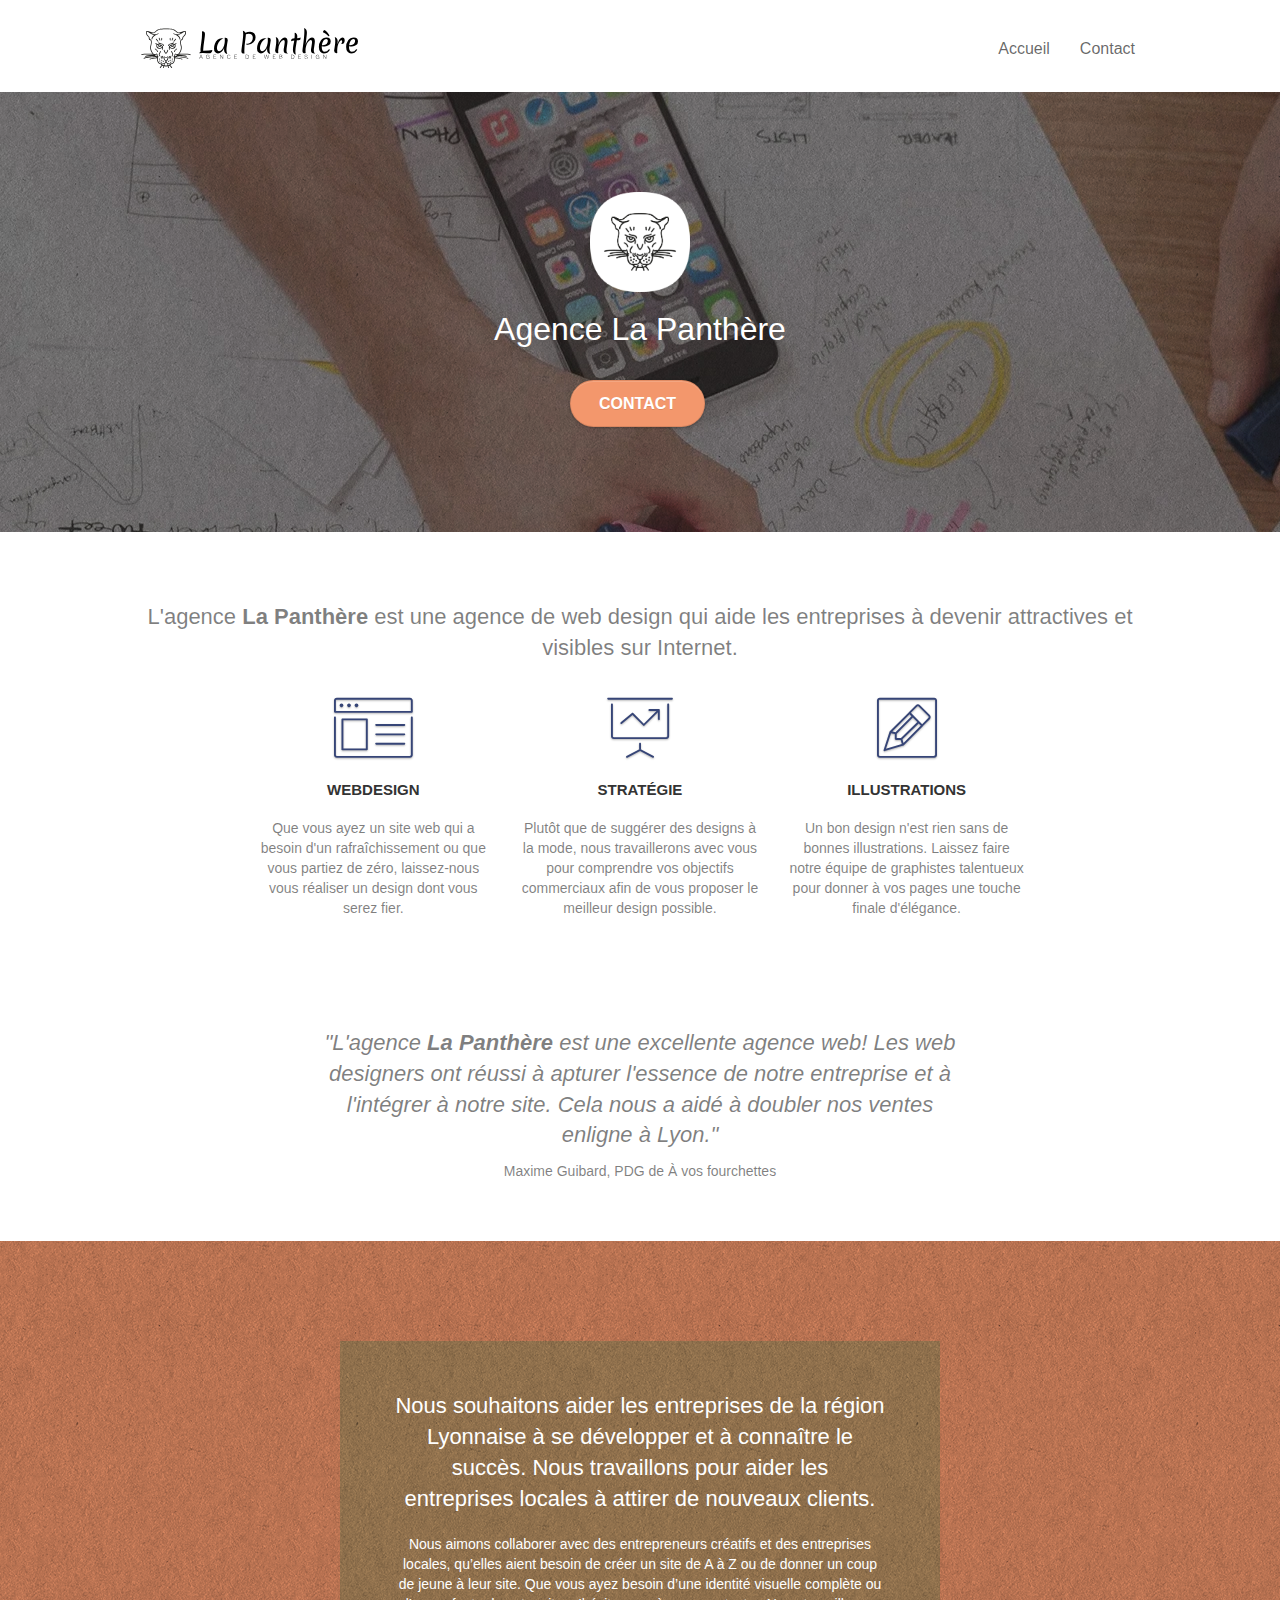
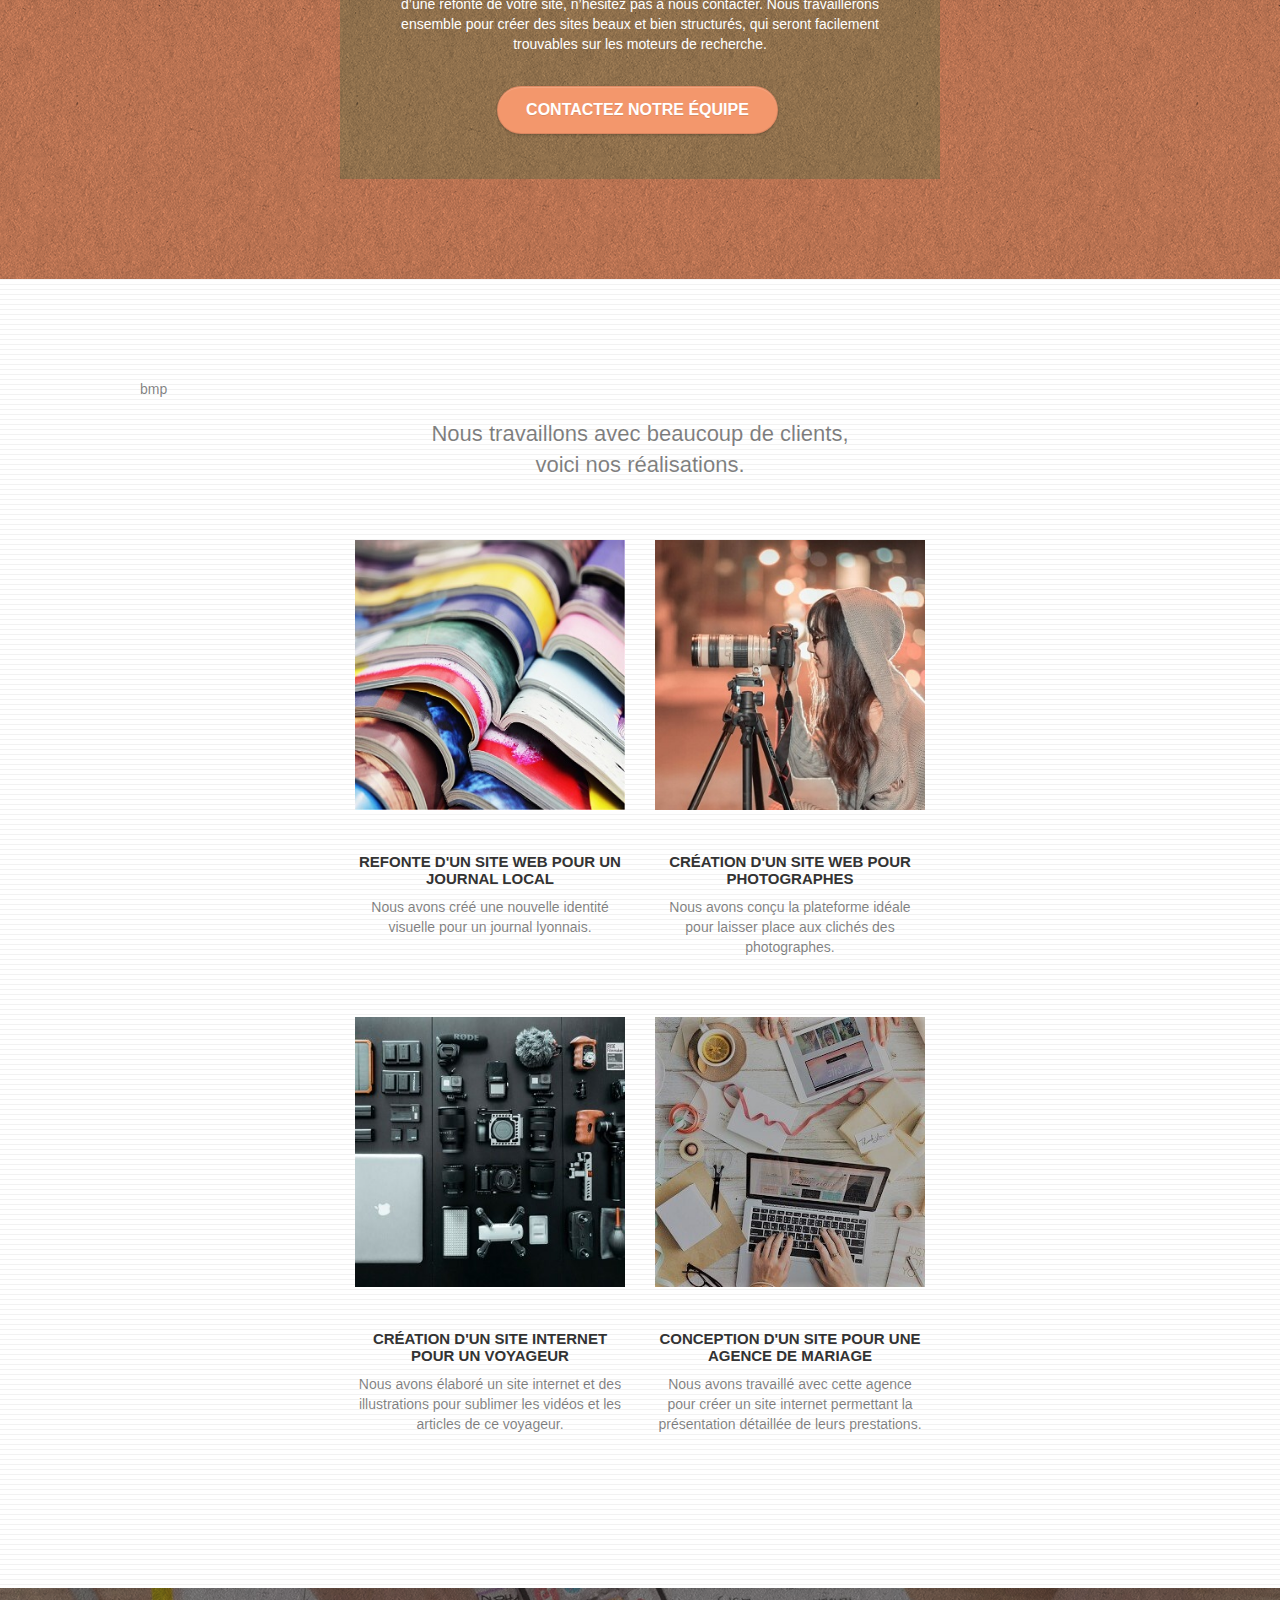
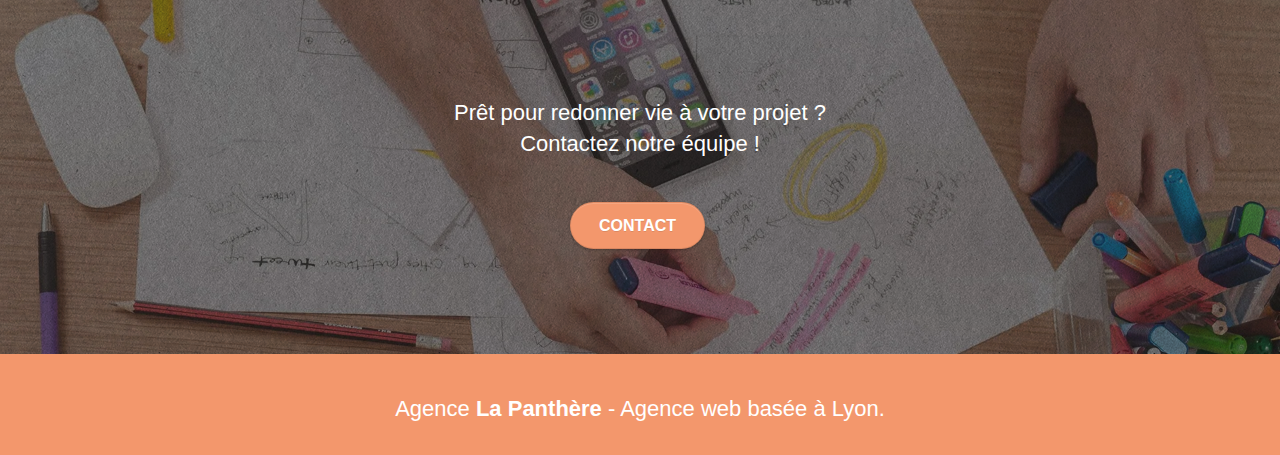
<file: index.html>
<!DOCTYPE html>
<html lang="fr">

<head>
  <meta charset="utf-8" />
  <meta name="viewport" content="width=device-width, initial-scale=1.0, viewport-fit=cover" />
  <title>La Panthère</title>
  <meta name="description"
    content="Agence Webdesign à Lyon. L'agence La Panthère aide les entreprises à développer leur visibilité sur internet." />

  <link rel="shortcut icon" type="image/jpg" href="favicon.jpg" />

</head>

<body>
  <!-- Principal conteneur -->
  <div class="page-container">
    <header>
      <!-- bloc-0-navigation -->
      <div id="bloc-0" class="bloc bgc-white l-bloc">
        <div class="container bloc-sm">
          <div class="navbar row">
            <div class="navbar-header">
              <a class="navbar-brand" href="index.html">
                <img src="img/agence-la-panthere-monochrome.svg" alt="Agence La Panthère" height="40" />
              </a>

              <button id="nav-toggle" type="button" class="ui-navbar-toggle navbar-toggle" data-toggle="collapse"
                data-target=".navbar-1">
                <span class="sr-only">Toggle navigation</span><span class="icon-bar"></span><span
                  class="icon-bar"></span><span class="icon-bar"></span>
              </button>
            </div>
            <div class="collapse navbar-collapse navbar-1 special-dropdown-nav">
              <ul class="site-navigation nav navbar-nav">
                <li><a class="active" href="index.html">Accueil</a></li>

                <li><a href="contact.html">Contact</a></li>
              </ul>
            </div>
          </div>
        </div>
      </div>
      <!-- bloc-0-navigation END -->

      <!-- bloc-1-presentation -->
      <div id="bloc-1-hero"
        class="bloc bgc-dark-slate-blue bg-banner d-bloc bg-t-edge bloc-bg-texture texture-paper b-parallax">
        <div class="container bloc-lg">
          <div class="row tight-width-whitespace">
            <div class="col-sm-12">
              <img src="img/logo.png" class="center-block image-resize-mode" width="100"
                alt="Agence La Panthère - Webdesign à Lyon" />

              <h1 class="text-center hero-bloc-text tc-white">
                Agence La Panthère
              </h1>
              <div class="text-center">
                <a href="contact.html" class="btn btn-lg btn-clean btn-rd cta-hero btn-atomic-tangerine"
                  id="cta-hero">Contact</a>
              </div>
            </div>
          </div>
        </div>
      </div>
      <!-- bloc-1-presentation END -->
    </header>

    <!-- Main -->
    <main>
      <!-- bloc-2-services -->
      <article id="bloc-2-services" class="bloc bgc-white l-bloc">
        <div class="container bloc-md">
          <div class="row">
            <div class="col-sm-12 text-center">
              <h2>
                L'agence <strong>La Panthère</strong> est une agence de web design qui aide les entreprises à devenir
                attractives et visibles sur Internet.
              </h2>
            </div>
          </div>
          <div class="row voffset-lg med-width-whitespace">
            <div class="col-sm-4">
              <div class="text-center">
                <span class="et-icon-browser sm-shadow icon-dark-slate-blue icons icon-lg"></span>
              </div>
              <h3 class="mg-md text-center">Webdesign</h3>
              <p class="text-center">
                Que vous ayez un site web qui a besoin d'un rafraîchissement
                ou que vous partiez de zéro, laissez-nous vous réaliser un
                design dont vous serez fier.
              </p>
            </div>
            <div class="col-sm-4">
              <div class="text-center">
                <span class="et-icon-presentation sm-shadow icon-dark-slate-blue icons icon-lg"></span>
              </div>
              <h3 class="mg-md text-center">Stratégie</h3>
              <p class="text-center">
                Plutôt que de suggérer des designs à la mode, nous
                travaillerons avec vous pour comprendre vos objectifs
                commerciaux afin de vous proposer le meilleur design
                possible.<br />
              </p>
            </div>
            <div class="col-sm-4">
              <div class="text-center">
                <span class="et-icon-edit sm-shadow icon-dark-slate-blue icons icon-lg"></span>
              </div>
              <h3 class="mg-md text-center">
                Illustrations
              </h3>
              <p class="text-center">
                Un bon design n'est rien sans de bonnes illustrations. Laissez
                faire notre équipe de graphistes talentueux pour donner à vos
                pages une touche finale d'élégance.
              </p>
            </div>
          </div>
          <div class="row voffset-lg voffset">
            <div class="col-xs-12 col-md-8 col-md-offset-2 text-center">
              <h2>
                <em>"L'agence <strong>La Panthère</strong> est une excellente agence web! Les web designers ont réussi à
                  apturer
                  l'essence de notre entreprise et à l'intégrer à notre site. Cela nous a aidé à doubler nos ventes
                  enligne à Lyon."</em>
              </h2>
              <p>Maxime Guibard, PDG de À vos fourchettes</p>
            </div>
          </div>
        </div>
      </article>
      <!-- bloc-2-services END -->

      <!-- bloc-3-what-i-do -->
      <section
        class="bloc tc-white bgc-atomic-tangerine bg-presentation d-bloc bloc-bg-texture texture-paper b-parallax"
        id="bloc-3-what-i-do">
        <div class="container bloc-lg">
          <div class="row tight-width-whitespace black-background">
            <div class="col-sm-12 text-center">
              <h2 class="mg-md tc-white">
                Nous souhaitons aider les entreprises de la région Lyonnaise à
                se développer et à connaître le succès. Nous travaillons pour
                aider les entreprises locales à attirer de nouveaux clients.
              </h2>
              <p class="white">
                Nous aimons collaborer avec des entrepreneurs créatifs et des
                entreprises locales, qu’elles aient besoin de créer un site de
                A à Z ou de donner un coup de jeune à leur site. Que vous ayez
                besoin d’une identité visuelle complète ou d’une refonte de
                votre site, n’hésitez pas à nous contacter. Nous travaillerons
                ensemble pour créer des sites beaux et bien structurés, qui
                seront facilement trouvables sur les moteurs de recherche.
              </p>
              <a class="btn btn-atomic-tangerine btn-clean btn-rd btn-lg cta-hero" href="contact.html">Contactez notre
                équipe</a>
            </div>
          </div>
        </div>
      </section>
      <!-- bloc-3-what-i-do END -->

      <!-- bloc-4-portfolio -->
      <article id="bloc-4-portfolio" class="bloc bgc-white bg-lines-h2-bg bg-repeat l-bloc">
        <div class="container bloc-lg">bmp
          <div class="row">
            <div class="col-sm-12 text-center">
              <h2>
                Nous travaillons avec beaucoup de clients,<br />voici nos
                réalisations.
              </h2>
            </div>
          </div>
          <div class="row tight-width-whitespace portfolio-row">
            <div class="col-sm-6">
              <a href="#" data-lightbox="img/1.jpg" data-gallery-id="gallery-1"
                data-caption="Refonte d'un site web pour un journal local" data-frame="snapshot-lb"><img
                  class="img-responsive portfolio-thumb" src="img/1.jpg"
                  alt="Refonte du site web pour un journal local." width="270" height="270" /></a>
              <h3 class="text-center">
                Refonte d'un site web pour un journal local
              </h3>
              <p class="text-center">
                Nous avons créé une nouvelle identité visuelle pour un journal
                lyonnais.
              </p>
            </div>
            <div class="col-sm-6">
              <a href="#" data-lightbox="img/2.jpg" data-gallery-id="gallery-1" data-caption="Création d'un site
                  web pour photographes" data-frame="snapshot-lb"><img class="img-responsive portfolio-thumb"
                  src="img/2.jpg" alt="Création d'un site web pour photographes." width="270" height="270" /></a>
              <h3 class="text-center">
                Création d'un site web pour photographes
              </h3>
              <p class="text-center">
                Nous avons conçu la plateforme idéale pour laisser place aux
                clichés des photographes.
              </p>
            </div>
          </div>
          <div class="row tight-width-whitespace portfolio-row">
            <div class="col-sm-6">
              <a href="#" data-lightbox="img/3.jpg" data-gallery-id="gallery-1"
                data-caption="Création d'un site internet pour un voyageur" data-frame="snapshot-lb"><img
                  class="img-responsive portfolio-thumb" src="img/3.jpg"
                  alt="Création d'un site internet pour un voyageur." width="270" height="270" /></a>
              <h3 class="text-center">
                Création d'un site internet pour un voyageur
              </h3>
              <p class="text-center">
                Nous avons élaboré un site internet et des illustrations pour
                sublimer les vidéos et les articles de ce voyageur.
              </p>
            </div>
            <div class="col-sm-6">
              <a href="#" data-lightbox="img/4.jpg" data-gallery-id="gallery-1"
                data-caption="Conception d'un site pour une agence de mariage" data-frame="snapshot-lb"><img
                  class="img-responsive portfolio-thumb" src="img/4.jpg"
                  alt="Conception d'un site pour une agence de mariage." width="270" height="270" /></a>
              <h3 class="text-center">
                Conception d'un site pour une agence de mariage
              </h3>
              <p class="text-center">
                Nous avons travaillé avec cette agence pour créer un site
                internet permettant la présentation détaillée de leurs
                prestations.
              </p>
            </div>
          </div>
        </div>
      </article>
      <!-- bloc-4-portfolio END -->

      <!-- bloc-5-cta -->

      <section id="bloc-5-cta" class="bloc bg-banner bgc-dark-slate-blue d-bloc bloc-bg-texture texture-paper">
        <div class="container bloc-lg">
          <div class="row">
            <div class="col-sm-12 text-center">
              <h2 class="mg-md text-center tc-white">
                Prêt pour redonner vie à votre projet ?<br />Contactez notre
                équipe !
              </h2>
              <a href="contact.html" class="btn btn-atomic-tangerine btn-clean btn-rd btn-lg cta-hero">Contact</a>
            </div>
          </div>
        </div>
      </section>
      <!-- bloc-5-cta END -->
    </main>
    <!-- Main -->

    <!-- Footer - bloc-8 -->
    <footer id="bloc-8" class="bloc bgc-atomic-tangerine d-bloc">
      <div class="container bloc-sm">
        <div class="row">
          <nav class="col-sm-12" aria-label="’secondary’">
            <h2 class="text-center white">
              Agence <strong>La Panthère</strong> - Agence web basée à Lyon.<br />
            </h2>
          </nav>
        </div>
      </div>
    </footer>
    <!-- Footer - bloc-8 END -->
  </div>
  <!-- Principal conteneur END -->

  <link rel="stylesheet" href="https://maxcdn.bootstrapcdn.com/bootstrap/3.3.5/css/bootstrap.min.css" />
  <link rel="stylesheet" type="text/css" href="style.css" />
  <link rel="stylesheet" type="text/css"
    href="https://cdnjs.cloudflare.com/ajax/libs/font-awesome/4.7.0/css/font-awesome.min.css" />
  <link rel="stylesheet" type="text/css" href="./css/et-line.css" />

  <script src="./js/jquery-2.1.0.min.js"></script>
  <script src="https://maxcdn.bootstrapcdn.com/bootstrap/3.3.5/js/bootstrap.min.js"></script>
  <script src="./js/blocs.min.js"></script>
  <script src="./js/jquery.touchSwipe.min.js" defer></script>
  <script src="./js/gmaps.min.js"></script>
</body>

</html>
</file>
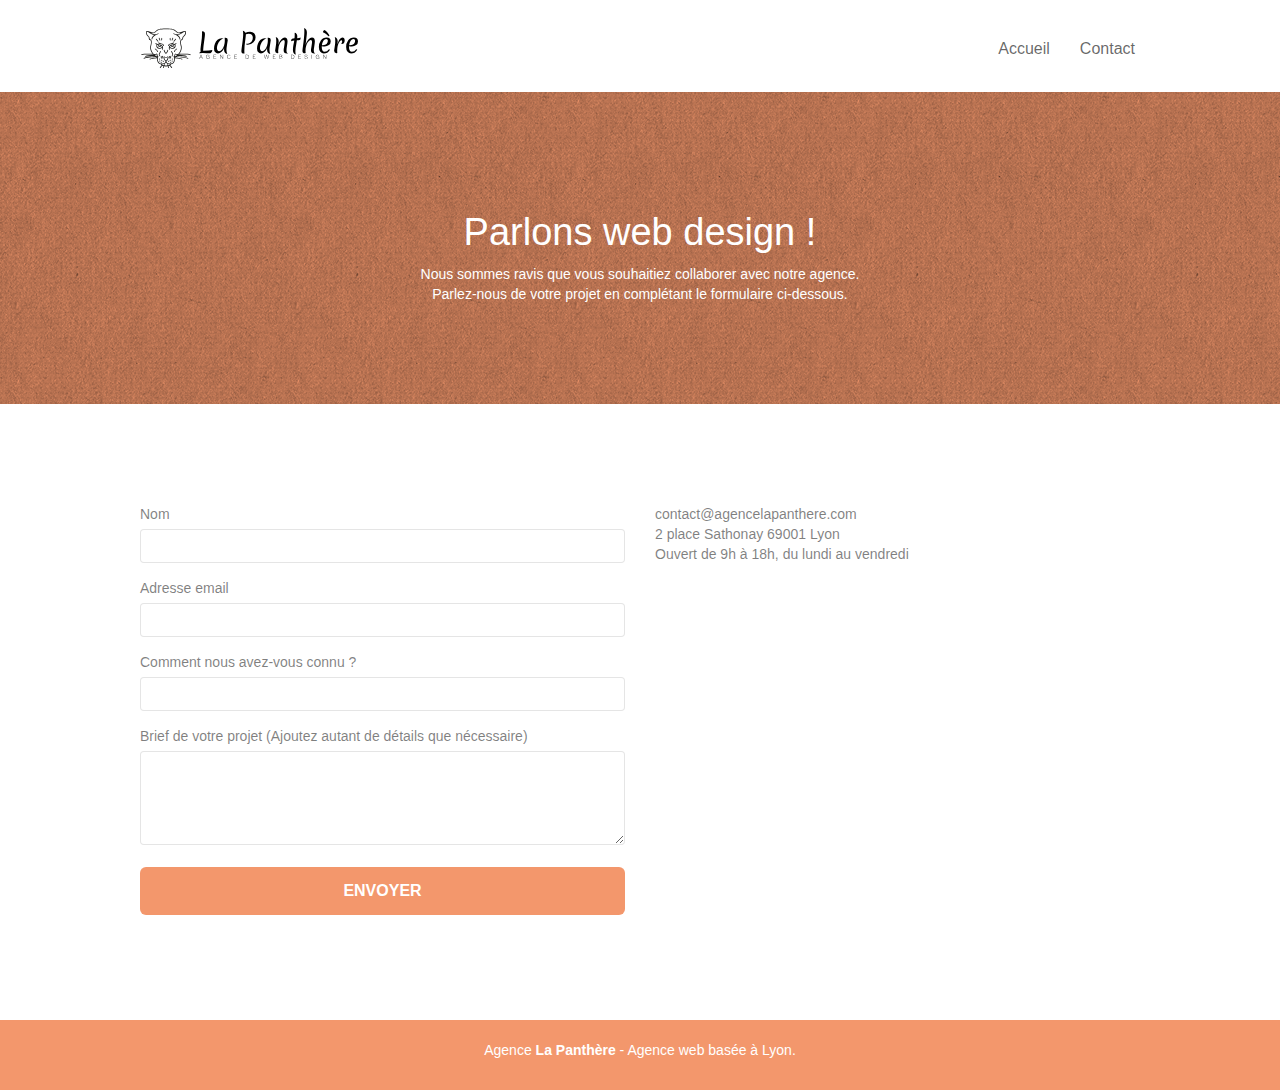
<file: contact.html>
<!DOCTYPE html>
<html lang="fr">

<head>
  <meta charset="utf-8" />
  <meta name="description" content="Agence La Panthère - Contact" />
  <meta name="viewport" content="width=device-width, initial-scale=1.0, viewport-fit=cover" />
  <link rel="shortcut icon" type="image/png" href="favicon.jpg" />

  <link rel="stylesheet" href="https://maxcdn.bootstrapcdn.com/bootstrap/3.3.5/css/bootstrap.min.css" />
  <link rel="stylesheet" type="text/css" href="style.css" />
  <link rel="stylesheet" type="text/css"
    href="https://cdnjs.cloudflare.com/ajax/libs/font-awesome/4.7.0/css/font-awesome.min.css" />
  <link rel="stylesheet" type="text/css" href="./css/et-line.css" />

  <title>Contact</title>
</head>

<body>
  <!-- Principal conteneur -->
  <div class="page-container">
    <!-- bloc-0 -->
    <div class="bloc bgc-white l-bloc" id="bloc-0">
      <div class="container bloc-sm">
        <nav class="navbar row" aria-label="Main navigation">
          <div class="navbar-header">
            <a class="navbar-brand" href="index.html"><img src="img/agence-la-panthere-monochrome.svg"
                alt="atlanta web design logo" height="40" /></a>
            <button id="nav-toggle" type="button" class="ui-navbar-toggle navbar-toggle" data-toggle="collapse"
              data-target=".navbar-1">
              <span class="sr-only">Toggle navigation</span><span class="icon-bar"></span><span
                class="icon-bar"></span><span class="icon-bar"></span>
            </button>
          </div>
          <div class="collapse navbar-collapse navbar-1 special-dropdown-nav">
            <ul class="site-navigation nav navbar-nav">
              <li>
                <a href="index.html">Accueil</a>
              </li>
              <li></li>
              <li>
                <a href="contact.html">Contact</a>
              </li>
            </ul>
          </div>
        </nav>
      </div>
    </div>
    <!-- bloc-0 END -->

    <!-- bloc-6 -->
    <div class="bloc bg-dots-bg bg-repeat bgc-atomic-tangerine d-bloc bloc-bg-texture texture-paper" id="bloc-6">
      <div class="container bloc-lg">
        <div class="row">
          <div class="col-sm-12">
            <h1 class="text-center hero-bloc-text tc-white">
              Parlons web design !
            </h1>
            <p class="text-center mg-lg tc-white tight-width-whitespace">
              Nous sommes ravis que vous souhaitiez collaborer avec notre
              agence.<br />
              Parlez-nous de votre projet en complétant le formulaire
              ci-dessous.
            </p>
          </div>
        </div>
      </div>
    </div>
    <!-- bloc-6 END -->

    <!-- bloc-7 -->
    <div class="bloc bgc-white l-bloc" id="bloc-7">
      <div class="container bloc-lg">
        <div class="row">
          <div class="col-sm-6">
            <form id="form_1">
              <div class="form-group">
                <label for="name" aria-label="Nom">
                  Nom
                </label>
                <input id="name" class="form-control" required />
              </div>
              <div class="form-group">
                <label for="email" aria-label="email">
                  Adresse email
                </label>
                <input id="email" class="form-control" type="email" required />
              </div>
              <div class="form-group">
                <label for="connu" aria-label="Information">
                  Comment nous avez-vous connu ?
                </label>
                <input id="connu" class="form-control" />
              </div>
              <div class="form-group">
                <label for="message" aria-label="Message">
                  Brief de votre projet (Ajoutez autant de détails que
                  nécessaire)<br /> </label><textarea id="message" class="form-control" rows="4" cols="50"
                  required></textarea>
              </div>
              <button class="bloc-button btn btn-lg btn-block cta-hero btn-atomic-tangerine" type="submit"
                aria-label="Envoyer le formulaire">
                Envoyer
              </button>
            </form>
          </div>
          <div class="col-sm-6">
            <p>
              contact@agencelapanthere.com<br />2 place Sathonay 69001 Lyon<br />Ouvert
              de 9h à 18h, du lundi au vendredi<br />
            </p>
          </div>
        </div>
      </div>
    </div>
    <!-- bloc-7 END -->

    <!-- ScrollToTop Button -->
    <a class="bloc-button btn btn-d scrollToTop" onclick="scrollToTarget('1')"><span
        class="fa fa-chevron-up"></span></a>
    <!-- ScrollToTop Button END-->

    <!-- Footer - bloc-8 -->
    <div class="bloc bgc-atomic-tangerine d-bloc" id="bloc-8">
      <div class="container bloc-sm">
        <div class="row">
          <div class="col-sm-12">
            <p class="text-center white">
              Agence <strong>La Panthère</strong> - Agence web basée à Lyon.<br />
            </p>
          </div>
        </div>
      </div>
    </div>
    <!-- Footer - bloc-8 END -->
  </div>
  <!-- Principal conteneur END -->

  <script src="./js/jquery-2.1.0.min.js"></script>
  <script src="https://maxcdn.bootstrapcdn.com/bootstrap/3.3.5/js/bootstrap.min.js"></script>
  <script src="./js/blocs.min.js"></script>
  <script src="./js/jqBootstrapValidation.js"></script>
  <script src="./js/formHandler.js"></script>
</body>

</html>
</file>
<file: style.css>
@font-face {
  font-display: swap;
}

body {
  margin: 0;
  padding: 0;
  background: #fff;
  overflow-x: hidden;
  -webkit-font-smoothing: antialiased;
  -moz-osx-font-smoothing: grayscale;
}

a,
button {
  transition: all 0.3s ease-in-out;
  outline: none !important;
}

a:hover {
  text-decoration: none;
  cursor: pointer;
}

#page-loading-blocs-notifaction {
  position: fixed;
  top: 0;
  bottom: 0;
  width: 100%;
  z-index: 100000;
  background: #ffffff url("img/pageload-spinner.gif") no-repeat center center;
}

.bloc {
  width: 100%;
  clear: both;
  background: 50% 50% no-repeat;
  padding: 0 50px;
  -webkit-background-size: cover;
  -moz-background-size: cover;
  -o-background-size: cover;
  background-size: cover;
  position: relative;
}

.bloc .container {
  padding-left: 0;
  padding-right: 0;
}

.bloc-lg {
  padding: 100px 50px;
}

.bloc-md {
  padding: 50px;
}

.bloc-sm {
  padding: 20px 50px;
}

.bg-center,
.bg-l-edge,
.bg-r-edge,
.bg-t-edge,
.bg-b-edge,
.bg-tl-edge,
.bg-bl-edge,
.bg-tr-edge,
.bg-br-edge,
.bg-repeat {
  -webkit-background-size: auto !important;
  -moz-background-size: auto !important;
  -o-background-size: auto !important;
  background-size: auto !important;
}

.bg-repeat {
  background: repeat;
}

.bg-t-edge {
  background: top no-repeat;
}

.bloc-bg-texture::before {
  content: "";
  background-size: 2px 2px;
  position: absolute;
  top: 0;
  bottom: 0;
  left: 0;
  right: 0;
}

.texture-paper::before {
  background: url("img/texture-paper.png");
  background-size: 280px 280px;
}

.b-parallax {
  background-attachment: fixed;
}

.d-bloc {
  color: rgba(255, 255, 255, 0.7);
}

.d-bloc button:hover {
  color: rgba(255, 255, 255, 0.9);
}

.d-bloc .icon-round,
.d-bloc .icon-square,
.d-bloc .icon-rounded,
.d-bloc .icon-semi-rounded-a,
.d-bloc .icon-semi-rounded-b {
  border-color: rgba(255, 255, 255, 0.9);
}

.d-bloc .divider-h span {
  border-color: rgba(255, 255, 255, 0.2);
}

.d-bloc .a-btn,
.d-bloc .navbar a,
.d-bloc .navbar-brand,
.d-bloc a .icon-sm,
.d-bloc a .icon-md,
.d-bloc a .icon-lg,
.d-bloc a .icon-xl,
.d-bloc h1 a,
.d-bloc h2 a,
.d-bloc h3 a,
.d-bloc h4 a,
.d-bloc h5 a,
.d-bloc h6 a,
.d-bloc p a {
  color: rgba(255, 255, 255, 0.6);
}

.d-bloc .a-btn:hover,
.d-bloc .navbar a:hover,
.d-bloc .navbar-brand:hover,
.d-bloc a:hover .icon-sm,
.d-bloc a:hover .icon-md,
.d-bloc a:hover .icon-lg,
.d-bloc a:hover .icon-xl,
.d-bloc h1 a:hover,
.d-bloc h2 a:hover,
.d-bloc h3 a:hover,
.d-bloc h4 a:hover,
.d-bloc h5 a:hover,
.d-bloc h6 a:hover,
.d-bloc p a:hover {
  color: rgba(255, 255, 255, 1);
}

.d-bloc .navbar-toggle .icon-bar {
  background: rgba(255, 255, 255, 1);
}

.d-bloc .btn-wire,
.d-bloc .btn-wire:hover {
  color: rgba(255, 255, 255, 1);
  border-color: rgba(255, 255, 255, 1);
}

.d-bloc .panel {
  color: rgba(0, 0, 0, 0.5);
}

.d-bloc .panel button:hover {
  color: rgba(0, 0, 0, 0.7);
}

.d-bloc .panel icon {
  border-color: rgba(0, 0, 0, 0.7);
}

.d-bloc .panel .divider-h span {
  border-color: rgba(0, 0, 0, 0.1);
}

.d-bloc .panel .a-btn {
  color: rgba(0, 0, 0, 0.6);
}

.d-bloc .panel .a-btn:hover {
  color: rgba(0, 0, 0, 1);
}

.d-bloc .panel .btn-wire,
.d-bloc .panel .btn-wire:hover {
  color: rgba(0, 0, 0, 0.7);
  border-color: rgba(0, 0, 0, 0.3);
}

.d-bloc .panel,
.l-bloc {
  color: rgba(0, 0, 0, 0.5);
}

.d-bloc .panel button:hover,
.l-bloc button:hover {
  color: rgba(0, 0, 0, 0.7);
}

.l-bloc .icon-round,
.l-bloc .icon-square,
.l-bloc .icon-rounded,
.l-bloc .icon-semi-rounded-a,
.l-bloc .icon-semi-rounded-b {
  border-color: rgba(0, 0, 0, 0.7);
}

.d-bloc .panel .divider-h span,
.l-bloc .divider-h span {
  border-color: rgba(0, 0, 0, 0.1);
}

.d-bloc .panel .a-btn,
.l-bloc .a-btn,
.l-bloc .navbar a,
.l-bloc .navbar-brand,
.l-bloc a .icon-sm,
.l-bloc a .icon-md,
.l-bloc a .icon-lg,
.l-bloc a .icon-xl,
.l-bloc h1 a,
.l-bloc h2 a,
.l-bloc h3 a,
.l-bloc h4 a,
.l-bloc h5 a,
.l-bloc h6 a,
.l-bloc p a {
  color: rgba(0, 0, 0, 0.6);
}

.d-bloc .panel .a-btn:hover,
.l-bloc .a-btn:hover,
.l-bloc .navbar a:hover,
.l-bloc .navbar-brand:hover,
.l-bloc a:hover .icon-sm,
.l-bloc a:hover .icon-md,
.l-bloc a:hover .icon-lg,
.l-bloc a:hover .icon-xl,
.l-bloc h1 a:hover,
.l-bloc h2 a:hover,
.l-bloc h3 a:hover,
.l-bloc h4 a:hover,
.l-bloc h5 a:hover,
.l-bloc h6 a:hover,
.l-bloc p a:hover {
  color: rgba(0, 0, 0, 1);
}

.l-bloc .navbar-toggle .icon-bar {
  color: rgba(0, 0, 0, 0.6);
}

.d-bloc .panel .btn-wire,
.d-bloc .panel .btn-wire:hover,
.l-bloc .btn-wire,
.l-bloc .btn-wire:hover {
  color: rgba(0, 0, 0, 0.7);
  border-color: rgba(0, 0, 0, 0.3);
}

.voffset {
  margin-top: 30px;
}

.voffset-lg {
  margin-top: 80px;
}

.row-no-gutters {
  margin-right: 0;
  margin-left: 0;
}

.row.row-no-gutters>[class^="col-"],
.row.row-no-gutters>[class*=" col-"] {
  padding-right: 0;
  padding-left: 0;
}

#bloc-1-hero h1 {
  font-size: 32px;
}

.navbar {
  margin-bottom: 0;
  z-index: 1;
}

.navbar-brand {
  height: auto;
  padding: 3px 15px;
  font-size: 25px;
  font-weight: normal;
  font-weight: 600;
  line-height: 44px;
}

.navbar-brand img {
  max-height: 200px;
  margin: 0 5px 0 0;
  display: inline;
}

.navbar-brand img[src$="svg"] {
  min-width: 100px;
}

.nav-center .navbar-brand img {
  margin: 0;
}

.navbar .nav {
  padding-top: 2px;
  margin-right: -16px;
  float: right;
  z-index: 1;
}

.nav>li {
  float: left;
  margin-top: 4px;
  font-size: 16px;
}

.navbar-nav .open .dropdown-menu>li>a {
  text-align: inherit;
}

.nav>li a:hover,
.nav>li a:focus {
  background: transparent;
}

.navbar-toggle {
  margin: 10px 10px 0 0;
  border: 0px;
}

.navbar-toggle:hover {
  background: transparent !important;
}

.navbar-toggle .icon-bar {
  background-color: rgba(0, 0, 0, 0.5);
  width: 26px;
}

.nav-invert .navbar .nav {
  float: left;
}

.nav-invert .navbar-header,
.nav-invert .navbar-brand {
  float: right;
  position: relative;
  z-index: 2;
}

@media (min-width: 768px) {
  .site-navigation {
    position: absolute;
    top: 50%;
    right: 20px;
    transform: translate(0, -50%);
    -webkit-transform: translateY(-50%);
  }

  .nav>li .dropdown-menu a,
  .nav>li .dropdown-menu a:hover {
    color: #484848;
  }

  .nav-invert .site-navigation {
    left: 0;
    right: 0;
  }

  .nav-center {
    text-align: center;
  }

  .nav-center .navbar-header {
    width: 100%;
  }

  .nav-center .navbar-header,
  .nav-center .navbar-brand,
  .nav-center .nav>li {
    float: none;
    display: inline-block;
  }

  .nav-center .site-navigation {
    position: relative;
    width: 100%;
    right: 0;
    margin-right: 0px;
    margin-top: 20px;
  }

  .nav-center.mini-nav .navbar-toggle {
    float: none;
    margin: 10px auto 0;
  }
}

.nav>li>.dropdown a {
  background: none !important;
  display: block;
  padding: 14px 15px;
}

nav .caret {
  margin: 0 5px;
}

.dropdown-menu .dropdown-menu {
  top: -8px;
  left: 100%;
}

.dropdown-menu .dropmenu-flow-right {
  top: 100%;
  left: 0;
  margin-left: -1px;
  border-top-left-radius: 0;
  border-top-right-radius: 0;
}

.dropdown-menu .dropdown span {
  border: 4px solid black;
  border-top-color: transparent;
  border-right-color: transparent;
  border-bottom-color: transparent;
  margin: 6px -5px 0 0 !important;
  float: right;
}

.mg-md {
  margin-top: 10px;
  margin-bottom: 20px;
}

.mg-lg {
  margin-top: 10px;
  margin-bottom: 40px;
}

.btn {
  margin: 0 5px 5px 0;
}

.btn.pull-right {
  margin: 0 0 5px 5px;
}

.btn-d,
.btn-d:hover,
.btn-d:focus {
  color: #fff;
  background: rgba(0, 0, 0, 0.3);
}

button {
  outline: none !important;
}

.btn-rd {
  border-radius: 40px;
}

.btn-clean {
  border: 1px solid rgba(0, 0, 0, 0.08);
  border-bottom-color: rgba(0, 0, 0, 0.1);
  text-shadow: 0 1px 0 rgba(0, 0, 1, 0.1);
  box-shadow: 0 1px 3px rgba(0, 0, 1, 0.25),
    inset 0 1px 0 0 rgba(255, 255, 255, 0.15);
  white-space: unset;
}

.icon-md {
  font-size: 30px !important;
}

.icon-lg {
  font-size: 60px !important;
}

.sm-shadow {
  text-shadow: 0 1px 2px rgba(0, 0, 0, 0.3);
}

.panel-sq,
.panel-sq .panel-heading,
.panel-sq .panel-footer {
  border-radius: 0;
}

.panel-rd {
  border-radius: 30px;
}

.panel-rd .panel-heading {
  border-radius: 29px 29px 0 0;
}

.panel-rd .panel-footer {
  border-radius: 0 0 29px 29px;
}

.form-control {
  border-color: rgba(0, 0, 0, 0.1);
  box-shadow: none;
}

.scrollToTop {
  width: 40px;
  height: 40px;
  position: fixed;
  bottom: 20px;
  right: 20px;
  opacity: 0;
  z-index: 500;
  transition: all 0.3s ease-in-out;
}

.scrollToTop span {
  margin-top: 6px;
}

.showScrollTop {
  font-size: 14px;
  opacity: 1;
}

a[data-lightbox] {
  position: relative;
  display: flex;
  justify-content: center;
}

a[data-lightbox]:hover::before {
  content: "+";
  font-family: "HelveticaNeue-Light", "Helvetica Neue Light", "Helvetica Neue",
    Helvetica, Arial;
  font-size: 32px;
  width: 50px;
  height: 50px;
  border-radius: 50%;
  background: rgba(0, 0, 0, 0.6);
  color: #fff;
  font-weight: 100;
  z-index: 1;
  position: absolute;
  top: 45%;
  padding-top: 3px;
  padding-left: 15px;
  transform: translateY(-50%);
  -webkit-transform: translateY(-50%);
}

a[data-lightbox]:hover img {
  opacity: 0.6;
  -webkit-animation-fill-mode: none;
  animation-fill-mode: none;
}

#lightbox-modal {
  display: flex;
  align-items: center;
}

#lightbox-modal .modal-dialog {
  width: 90%;
  max-width: 900px;
  margin: 0 auto 0;
}

#lightbox-modal .modal-dialog img {
  max-height: 90vh;
  margin: 0 auto;
}

.lightbox-caption {
  padding: 20px;
  color: #fff;
  background: rgba(0, 0, 0, 0.5);
  position: absolute;
  left: 15px;
  right: 15px;
  bottom: 5px;
}

.close-lightbox {
  color: #fff;
  font-size: 30px;
  position: absolute;
  top: 20px;
  right: 20px;
  z-index: 20;
  background: rgba(0, 0, 0, 0.5);
  border: none;
  line-height: 30px;
  padding: 0 9px 5px;
  opacity: 0.3;
}

.close-lightbox:hover,
.next-lightbox:hover,
.prev-lightbox:hover {
  opacity: 1;
  color: #fff;
}

.next-lightbox,
.prev-lightbox {
  font-size: 20px;
  color: rgba(255, 255, 255, 0.9);
  background: rgba(0, 0, 0, 0.5);
  transition: all 0.2s ease-in-out;
  position: absolute;
  top: 45%;
  z-index: 1;
  opacity: 0.4;
}

.next-lightbox {
  padding: 6px 8px 1px 13px;
  right: 25px;
}

.prev-lightbox {
  padding: 6px 13px 1px 10px;
  left: 25px;
}

.snapshot-lb .modal-body {
  padding-bottom: 45px;
}

.snapshot-lb .lightbox-caption {
  padding: 0;
  color: rgba(0, 0, 0, 0.5);
  background: none;
}

h1,
h2,
h3,
h4,
h5,
h6,
p,
label,
.btn,
a {
  font-family: "helvetica";
  font-weight: 400;
  /*color: #575757 !important;*/
}

.container {
  max-width: 1000px;
}

.hero-bloc-text {
  font-size: 38px;
}

.hero-bloc-text-sub {
  font-size: 36px;
}

.statement-bloc-text {
  line-height: 26px;
  font-style: italic;
  font-size: 20px;
  text-align: center;
  font-weight: lighter;
  max-width: 520px;
  margin: auto auto auto auto;
}

p {
  font-size: 14px;
}

.tight-width-whitespace {
  max-width: 600px;
  margin: auto auto auto auto;
}

.h1 {
  font-size: 20px;
  font-family: "Open Sans";
}

.cta-hero {
  margin-top: 22px;
  color: #ffffff !important;
  text-transform: uppercase;
  padding: 12px 28px 12px 28px;
  font-size: 16px;
  font-weight: 700;
}

.social {
  max-width: 400px;
  margin: auto auto auto auto;
}

h2 {
  font-size: 22px;
  line-height: 1.4em;
}

h3 {
  font-size: 15px;
  text-transform: uppercase;
  font-weight: 700;
  color: #333333 !important;
}

.med-width-whitespace {
  max-width: 800px;
  margin: auto auto auto auto;
  box-shadow: 0px 0px 0px #000000;
}

h1 {
  color: #333333 !important;
}

h4 {
  color: #333333 !important;
}

.icons {
  margin-bottom: 14px;
  margin-top: 24px;
}

.white {
  color: #ffffff !important;
}

.portfolio-thumb {
  margin-bottom: 24px;
}

.portfolio-row {
  margin-bottom: 44px;
  margin-top: 50px;
}

.avatar {
  box-shadow: 0px 4px 9px rgba(0, 0, 0, 0.3);
}

.black-background {
  background-color: rgba(165, 147, 99, 0.7);
  padding: 40px 40px 40px 40px;
}

.bold-link {
  font-weight: 900;
  text-decoration: underline !important;
}

.bgc-white {
  background-color: #ffffff;
}

.bgc-dark-slate-blue {
  background-color: #364577;
}

.bgc-atomic-tangerine {
  background-color: #f3976c;
}

.tc-white {
  color: #ffffff !important;
}

.btn-atomic-tangerine {
  background: #f3976c;
  color: #ffffff !important;
}

.btn-atomic-tangerine:hover {
  background: #c27956 !important;
  color: #ffffff !important;
}

.ltc-white {
  color: #ffffff !important;
}

.ltc-white:hover {
  color: #cccccc !important;
}

.ltc-atomic-tangerine {
  color: #f3976c !important;
}

.ltc-atomic-tangerine:hover {
  color: #c27956 !important;
}

.icon-dark-slate-blue {
  color: #364577 !important;
  border-color: #364577 !important;
}

.bg-dots-bg {
  background-image: url("img/dots-bg.png");
}

.bg-lines-h2-bg {
  background-image: url("img/lines-h2-bg.png");
}

.bg-banner {
  background-image: url("img/agence-la-panthere.webp");
}

.bg-presentation {
  background-image: url("img/image-de-presentation.jpg");
}

@media (max-width: 1024px) {
  .bloc {
    padding-left: 20px;
    padding-right: 20px;
  }

  .bloc.full-width-bloc,
  .bloc-tile-2.full-width-bloc .container,
  .bloc-tile-3.full-width-bloc .container,
  .bloc-tile-4.full-width-bloc .container {
    padding-left: 0;
    padding-right: 0;
  }
}

@media (max-width: 992px) and (min-width: 768px) {
  .navbar .nav {
    max-width: 80%;
  }

  .nav-center.navbar .nav {
    max-width: 100%;
  }
}

@media only screen and (min-width: 768px) and (max-width: 1024px) and (orientation: landscape) {
  .b-parallax {
    background-attachment: scroll;
  }
}

@media only screen and (min-width: 1024px) and (max-width: 1366px) and (-webkit-min-device-pixel-ratio: 1.5) {
  .b-parallax {
    background-attachment: scroll;
  }
}

@media (max-width: 991px) {
  .container {
    width: 100%;
  }

  .b-parallax {
    background-attachment: scroll;
  }

  .page-container,
  #hero-bloc {
    overflow-x: hidden;
    position: relative;
  }

  .bloc-group,
  .bloc-group .bloc {
    display: block;
    width: 100%;
  }

  .bloc-fill-screen .fill-bloc-top-edge,
  .bloc-fill-screen .fill-bloc-bottom-edge {
    padding: 0 20px;
  }
}

@media (max-width: 767px) {
  .page-container {
    overflow-x: hidden;
    position: relative;
  }

  h1,
  h2,
  h3,
  h4,
  h5,
  h6,
  p,
  #disqus_thread {
    padding-left: 10px !important;
    padding-right: 10px !important;
  }

  .b-parallax {
    background-attachment: scroll;
  }

  .navbar .nav {
    padding-top: 0;
    border-top: 1px solid rgba(0, 0, 0, 0.2);
    float: none !important;
  }

  .navbar.row {
    margin-left: 0;
    margin-right: 0;
  }

  .site-navigation {
    position: inherit;
    transform: none;
    -webkit-transform: none;
    -ms-transform: none;
  }

  .nav>li {
    margin-top: 0;
    border-bottom: 1px solid rgba(0, 0, 0, 0.1);
    background: rgba(0, 0, 0, 0.05);
    text-align: left;
    padding-left: 15px;
    width: 100%;
  }

  .nav>li:hover {
    background: rgba(0, 0, 0, 0.08);
  }

  .dropdown .dropdown a .caret {
    float: none;
    margin: 5px 0 0 10px !important;
    border: 4px solid black;
    border-bottom-color: transparent;
    border-right-color: transparent;
    border-left-color: transparent;
  }

  #hero-bloc .navbar .nav {
    background: rgba(0, 0, 0, 0.8);
  }

  #hero-bloc .navbar .nav a {
    color: rgba(255, 255, 255, 0.6);
  }

  .hero {
    padding: 50px 0;
  }

  .hero-nav {
    left: -1px;
    right: -1px;
  }

  .navbar-collapse {
    padding: 0;
    overflow-x: hidden;
    -webkit-box-shadow: none;
    box-shadow: none;
  }

  .navbar-brand img {
    max-height: 40px;
    width: auto;
  }

  .nav-invert .navbar-header {
    float: none;
    width: 100%;
  }

  .nav-invert .navbar-toggle {
    float: left;
    margin-left: 10px;
  }

  .bloc {
    padding-left: 0;
    padding-right: 0;
  }

  .bloc-xxl,
  .bloc-xl,
  .bloc-lg {
    padding: 40px 0;
  }

  .bloc-sm,
  .bloc-md {
    padding-left: 0;
    padding-right: 0;
  }

  .bloc-tile-2 .container,
  .bloc-tile-3 .container,
  .bloc-tile-4 .container,
  .bloc-fill-screen .fill-bloc-top-edge,
  .bloc-fill-screen .fill-bloc-bottom-edge {
    padding-left: 0;
    padding-right: 0;
  }

  .a-block {
    padding: 0 10px;
  }

  .btn-dwn {
    display: none;
  }

  .voffset {
    margin-top: 5px;
  }

  .voffset-md {
    margin-top: 20px;
  }

  .voffset-lg {
    margin-top: 30px;
  }

  form {
    padding: 5px;
  }

  .close-lightbox {
    display: inline-block;
  }

  .blocsapp-device-iphone5 {
    background-size: 216px 425px;
    padding-top: 60px;
    width: 216px;
    height: 425px;
  }

  .blocsapp-device-iphone5 img {
    width: 180px;
    height: 320px;
  }
}

@media (max-width: 400px) {
  .bloc {
    padding-left: 0;
    padding-right: 0;
  }
}

@media (max-width: 767px) {
  .bloc-mob-center-text {
    text-align: center;
  }
}
</file>
<file: css/et-line.css>
@font-face {
  font-family: et-line;
  src: url(../fonts/et-line.eot);
  src: url(../fonts/et-line.eot?#iefix) format("embedded-opentype"),
    url(../fonts/et-line.woff) format("woff"),
    url(../fonts/et-line.ttf) format("truetype"),
    url(../fonts/et-line.svg#et-line) format("svg");
  font-weight: 400;
  font-style: normal;
}

.et-icon-adjustments,
.et-icon-alarmclock,
.et-icon-anchor,
.et-icon-aperture,
.et-icon-attachment,
.et-icon-bargraph,
.et-icon-basket,
.et-icon-beaker,
.et-icon-bike,
.et-icon-book-open,
.et-icon-briefcase,
.et-icon-browser,
.et-icon-calendar,
.et-icon-camera,
.et-icon-caution,
.et-icon-chat,
.et-icon-circle-compass,
.et-icon-clipboard,
.et-icon-clock,
.et-icon-cloud,
.et-icon-compass,
.et-icon-desktop,
.et-icon-dial,
.et-icon-document,
.et-icon-documents,
.et-icon-download,
.et-icon-dribbble,
.et-icon-edit,
.et-icon-envelope,
.et-icon-expand,
.et-icon-facebook,
.et-icon-flag,
.et-icon-focus,
.et-icon-gears,
.et-icon-genius,
.et-icon-gift,
.et-icon-global,
.et-icon-globe,
.et-icon-googleplus,
.et-icon-grid,
.et-icon-happy,
.et-icon-hazardous,
.et-icon-heart,
.et-icon-hotairballoon,
.et-icon-hourglass,
.et-icon-key,
.et-icon-laptop,
.et-icon-layers,
.et-icon-lifesaver,
.et-icon-lightbulb,
.et-icon-linegraph,
.et-icon-linkedin,
.et-icon-lock,
.et-icon-magnifying-glass,
.et-icon-map,
.et-icon-map-pin,
.et-icon-megaphone,
.et-icon-mic,
.et-icon-mobile,
.et-icon-newspaper,
.et-icon-notebook,
.et-icon-paintbrush,
.et-icon-paperclip,
.et-icon-pencil,
.et-icon-phone,
.et-icon-picture,
.et-icon-pictures,
.et-icon-piechart,
.et-icon-presentation,
.et-icon-pricetags,
.et-icon-printer,
.et-icon-profile-female,
.et-icon-profile-male,
.et-icon-puzzle,
.et-icon-quote,
.et-icon-recycle,
.et-icon-refresh,
.et-icon-ribbon,
.et-icon-rss,
.et-icon-sad,
.et-icon-scissors,
.et-icon-scope,
.et-icon-search,
.et-icon-shield,
.et-icon-speedometer,
.et-icon-strategy,
.et-icon-streetsign,
.et-icon-tablet,
.et-icon-target,
.et-icon-telescope,
.et-icon-toolbox,
.et-icon-tools,
.et-icon-tools-2,
.et-icon-trophy,
.et-icon-tumblr,
.et-icon-twitter,
.et-icon-upload,
.et-icon-video,
.et-icon-wallet,
.et-icon-wine {
  font-family: et-line;
  font-style: normal;
  font-weight: 400;
  font-variant: normal;
  text-transform: none;
  line-height: 1;
  -webkit-font-smoothing: antialiased;
  -moz-osx-font-smoothing: grayscale;
  display: inline-block;
}

.et-icon-mobile:before {
  content: "\e000";
}

.et-icon-laptop:before {
  content: "\e001";
}

.et-icon-desktop:before {
  content: "\e002";
}

.et-icon-tablet:before {
  content: "\e003";
}

.et-icon-phone:before {
  content: "\e004";
}

.et-icon-document:before {
  content: "\e005";
}

.et-icon-documents:before {
  content: "\e006";
}

.et-icon-search:before {
  content: "\e007";
}

.et-icon-clipboard:before {
  content: "\e008";
}

.et-icon-newspaper:before {
  content: "\e009";
}

.et-icon-notebook:before {
  content: "\e00a";
}

.et-icon-book-open:before {
  content: "\e00b";
}

.et-icon-browser:before {
  content: "\e00c";
}

.et-icon-calendar:before {
  content: "\e00d";
}

.et-icon-presentation:before {
  content: "\e00e";
}

.et-icon-picture:before {
  content: "\e00f";
}

.et-icon-pictures:before {
  content: "\e010";
}

.et-icon-video:before {
  content: "\e011";
}

.et-icon-camera:before {
  content: "\e012";
}

.et-icon-printer:before {
  content: "\e013";
}

.et-icon-toolbox:before {
  content: "\e014";
}

.et-icon-briefcase:before {
  content: "\e015";
}

.et-icon-wallet:before {
  content: "\e016";
}

.et-icon-gift:before {
  content: "\e017";
}

.et-icon-bargraph:before {
  content: "\e018";
}

.et-icon-grid:before {
  content: "\e019";
}

.et-icon-expand:before {
  content: "\e01a";
}

.et-icon-focus:before {
  content: "\e01b";
}

.et-icon-edit:before {
  content: "\e01c";
}

.et-icon-adjustments:before {
  content: "\e01d";
}

.et-icon-ribbon:before {
  content: "\e01e";
}

.et-icon-hourglass:before {
  content: "\e01f";
}

.et-icon-lock:before {
  content: "\e020";
}

.et-icon-megaphone:before {
  content: "\e021";
}

.et-icon-shield:before {
  content: "\e022";
}

.et-icon-trophy:before {
  content: "\e023";
}

.et-icon-flag:before {
  content: "\e024";
}

.et-icon-map:before {
  content: "\e025";
}

.et-icon-puzzle:before {
  content: "\e026";
}

.et-icon-basket:before {
  content: "\e027";
}

.et-icon-envelope:before {
  content: "\e028";
}

.et-icon-streetsign:before {
  content: "\e029";
}

.et-icon-telescope:before {
  content: "\e02a";
}

.et-icon-gears:before {
  content: "\e02b";
}

.et-icon-key:before {
  content: "\e02c";
}

.et-icon-paperclip:before {
  content: "\e02d";
}

.et-icon-attachment:before {
  content: "\e02e";
}

.et-icon-pricetags:before {
  content: "\e02f";
}

.et-icon-lightbulb:before {
  content: "\e030";
}

.et-icon-layers:before {
  content: "\e031";
}

.et-icon-pencil:before {
  content: "\e032";
}

.et-icon-tools:before {
  content: "\e033";
}

.et-icon-tools-2:before {
  content: "\e034";
}

.et-icon-scissors:before {
  content: "\e035";
}

.et-icon-paintbrush:before {
  content: "\e036";
}

.et-icon-magnifying-glass:before {
  content: "\e037";
}

.et-icon-circle-compass:before {
  content: "\e038";
}

.et-icon-linegraph:before {
  content: "\e039";
}

.et-icon-mic:before {
  content: "\e03a";
}

.et-icon-strategy:before {
  content: "\e03b";
}

.et-icon-beaker:before {
  content: "\e03c";
}

.et-icon-caution:before {
  content: "\e03d";
}

.et-icon-recycle:before {
  content: "\e03e";
}

.et-icon-anchor:before {
  content: "\e03f";
}

.et-icon-profile-male:before {
  content: "\e040";
}

.et-icon-profile-female:before {
  content: "\e041";
}

.et-icon-bike:before {
  content: "\e042";
}

.et-icon-wine:before {
  content: "\e043";
}

.et-icon-hotairballoon:before {
  content: "\e044";
}

.et-icon-globe:before {
  content: "\e045";
}

.et-icon-genius:before {
  content: "\e046";
}

.et-icon-map-pin:before {
  content: "\e047";
}

.et-icon-dial:before {
  content: "\e048";
}

.et-icon-chat:before {
  content: "\e049";
}

.et-icon-heart:before {
  content: "\e04a";
}

.et-icon-cloud:before {
  content: "\e04b";
}

.et-icon-upload:before {
  content: "\e04c";
}

.et-icon-download:before {
  content: "\e04d";
}

.et-icon-target:before {
  content: "\e04e";
}

.et-icon-hazardous:before {
  content: "\e04f";
}

.et-icon-piechart:before {
  content: "\e050";
}

.et-icon-speedometer:before {
  content: "\e051";
}

.et-icon-global:before {
  content: "\e052";
}

.et-icon-compass:before {
  content: "\e053";
}

.et-icon-lifesaver:before {
  content: "\e054";
}

.et-icon-clock:before {
  content: "\e055";
}

.et-icon-aperture:before {
  content: "\e056";
}

.et-icon-quote:before {
  content: "\e057";
}

.et-icon-scope:before {
  content: "\e058";
}

.et-icon-alarmclock:before {
  content: "\e059";
}

.et-icon-refresh:before {
  content: "\e05a";
}

.et-icon-happy:before {
  content: "\e05b";
}

.et-icon-sad:before {
  content: "\e05c";
}

.et-icon-facebook:before {
  content: "\e05d";
}

.et-icon-twitter:before {
  content: "\e05e";
}

.et-icon-googleplus:before {
  content: "\e05f";
}

.et-icon-rss:before {
  content: "\e060";
}

.et-icon-tumblr:before {
  content: "\e061";
}

.et-icon-linkedin:before {
  content: "\e062";
}

.et-icon-dribbble:before {
  content: "\e063";
}

html {
  visibility: visible;
  opacity: 1;
}
</file>
